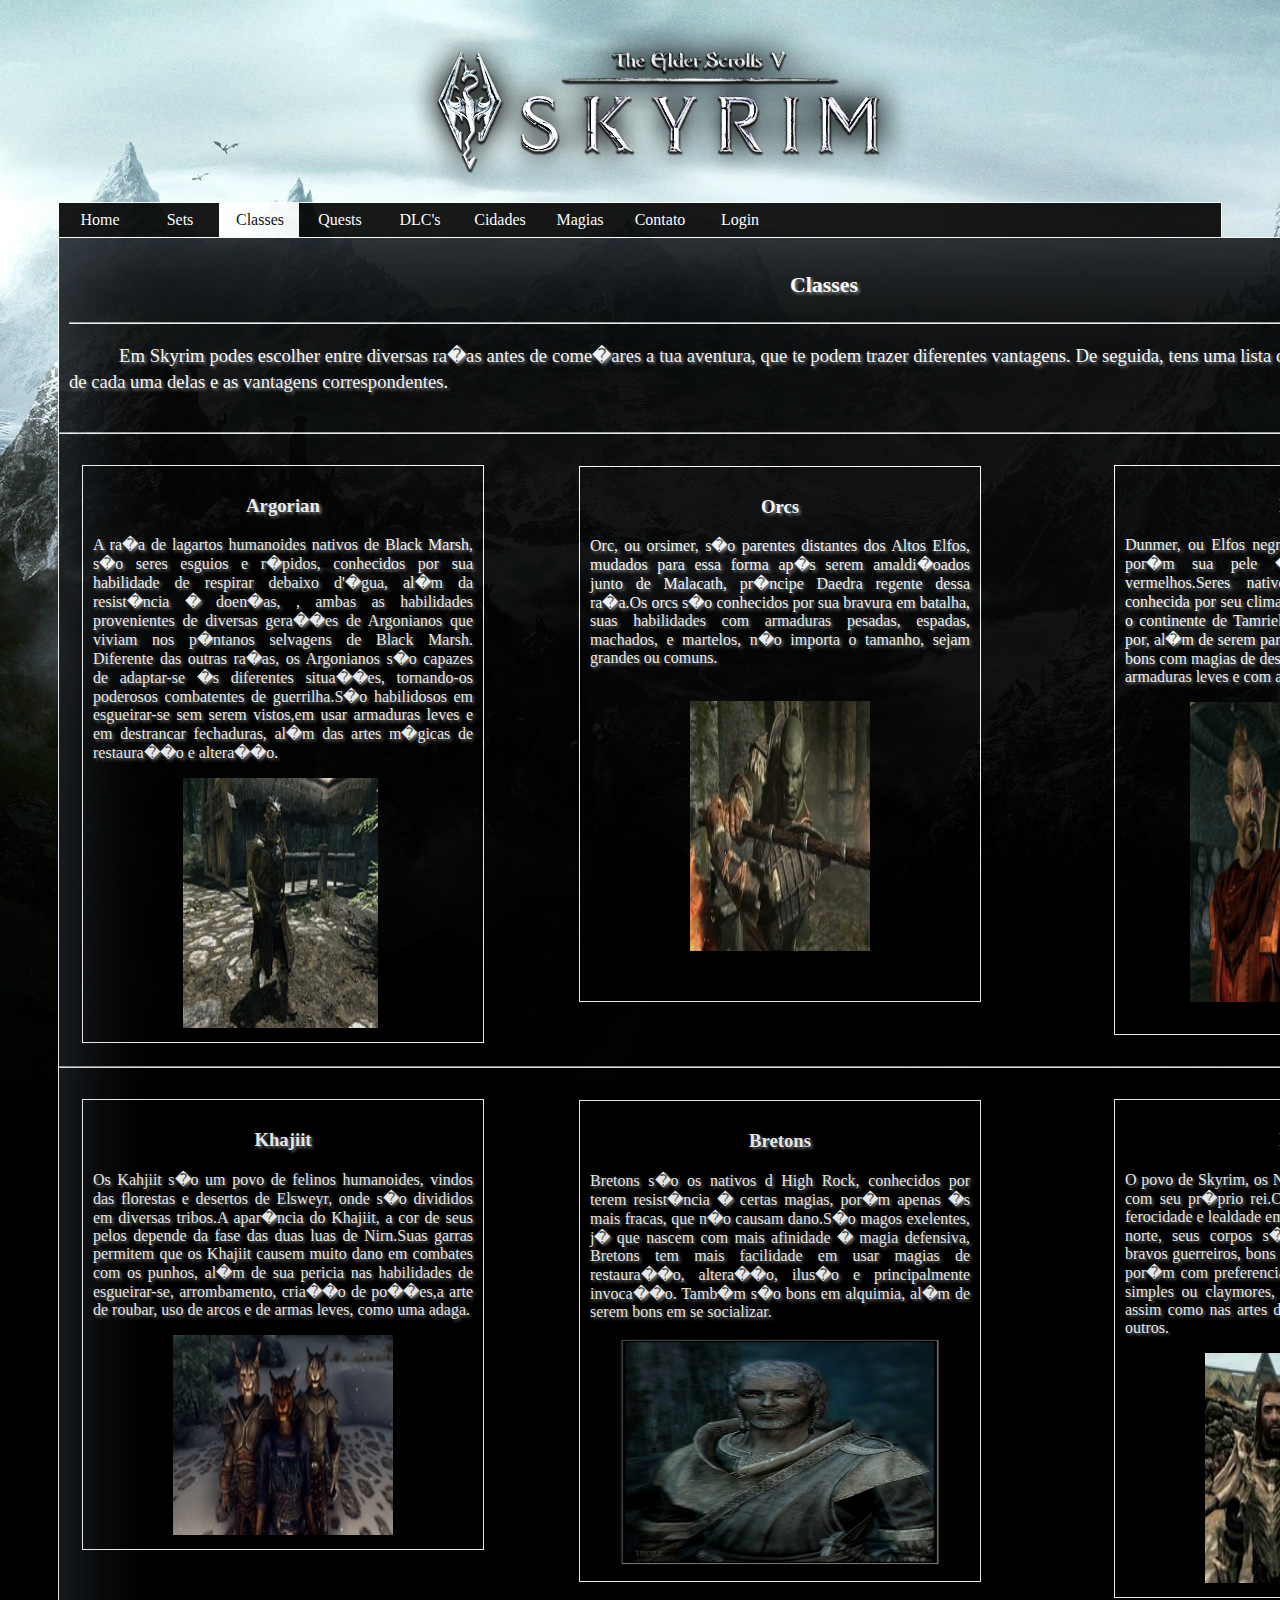
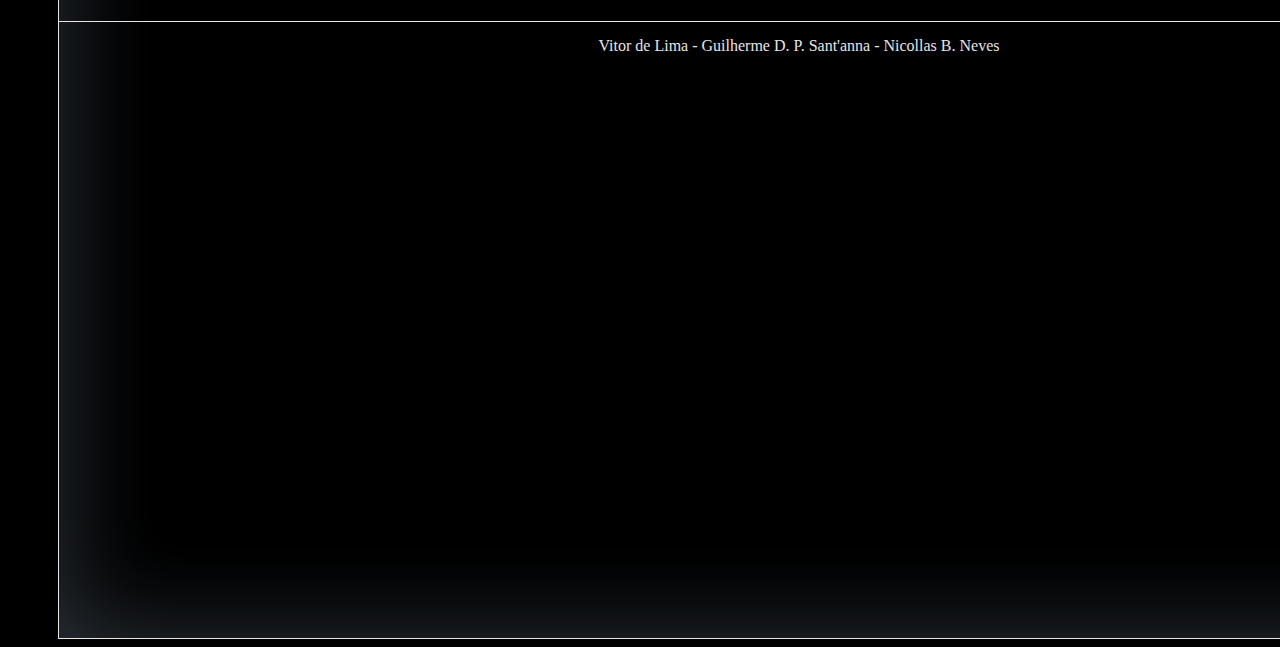
<file: classes.html>
<!DOCTYPE html>
<html>
    <head>
        <link rel="stylesheet" type="text/css" href="cssteste.css">
        <title>Skyrim Fansite</title>
        <meta charset="utf-8">
        <meta name="viewport" content="width=device-width, initial-scale=1.0">
    </head>
    <body>
        <header>
            <a href="index.html"><img src="skyrim_logo.png" alt="Main Logo"></a>
        </header>
        <nav>
            <ul>
                <li><a href="index.html">Home</a></li>
                <li><a href="page2.html">Sets</a></li>
                <li><a id="active" href="classes.html">Classes</a></li>
                <li><a href="quests.html">Quests</a></li>
                <li><a href="dlc.html">DLC's</a></li>
                <li><a href="cidades.html">Cidades</a></li>
                <li><a href="magias.html">Magias</a></li>
                <li><a href="contato.html">Contato</a></li>
                 <li><a href="login.html">Login</a>
                      </ul>
        </nav>
        <div id="page2">
            <article>
                <div id="texto">
                    <h3 align="center">Classes</h3>
                    <hr>
                <p>Em Skyrim podes escolher entre diversas ra�as antes de come�ares a tua aventura, que te podem trazer diferentes vantagens. De seguida, tens uma lista detalhada com as caracter�sticas de cada uma delas e as vantagens correspondentes.</p>
                </div>
            </article>
            <hr>
            <div id="argorian">
                <h3 align="center">Argorian</h3>
                <p>A ra�a de lagartos humanoides nativos de Black Marsh, s�o seres esguios e r�pidos, conhecidos por sua habilidade de respirar debaixo d'�gua, al�m da resist�ncia � doen�as, , ambas as habilidades provenientes de diversas gera��es de Argonianos que viviam nos p�ntanos selvagens de Black Marsh. Diferente das outras ra�as, os Argonianos s�o capazes de adaptar-se �s diferentes situa��es, tornando-os poderosos combatentes de guerrilha.S�o habilidosos em esgueirar-se sem serem vistos,em usar armaduras leves e em destrancar fechaduras, al�m das artes m�gicas de restaura��o e altera��o.</p>
                <img style="padding-left: 90px; "  height="250" width="195" src="argorian.jpg" alt="Argorian">
            </div>
            <div id="dummer">
                <h3 align="center">Dummer</h3>
                <p>Dunmer, ou Elfos negros,s�o parentes dos Altos Elfos, por�m sua pele � acinzentada e seus olhos vermelhos.Seres nativos de Morrowind, prov�ncia conhecida por seu clima quente e o maior vulc�o de todo o continente de Tamriel.Os elfos negros s�o conhecidos por, al�m de serem parcialmente resistentes ao fogo, s�o bons com magias de destrui��o, l�minas de uma m�o, armaduras leves e com a habilidade de esgueirar-se.</p>
                <img style="padding-left: 65px; "  height="300" width="250" src="dummer.jpg" alt="Dummer">
                <br><br>
            </div>
            <div id="orc">
                <h3 align="center">Orcs</h3>
                <p>Orc, ou orsimer, s�o parentes distantes dos Altos Elfos, mudados para essa forma ap�s serem amaldi�oados junto de Malacath, pr�ncipe Daedra regente dessa ra�a.Os orcs s�o conhecidos por sua bravura em batalha, suas habilidades com armaduras pesadas, espadas, machados, e martelos, n�o importa o tamanho, sejam grandes ou comuns.</p><br>
                <img style="padding-left: 100px; "  height="250" width="180" src="orc.jpg" alt="Orc">
                <br><br><br>
            </div>
            <br><hr>
            <div id="khajiit">
                <h3 align="center">Khajiit</h3>
                <p>Os Kahjiit  s�o um povo de felinos humanoides, vindos das florestas e desertos de Elsweyr, onde s�o divididos em diversas tribos.A apar�ncia do Khajiit, a cor  de seus pelos  depende da fase das duas luas de Nirn.Suas garras permitem que os Khajiit causem muito dano em combates com os punhos, al�m de sua pericia nas habilidades de esgueirar-se, arrombamento, cria��o de po��es,a arte de roubar, uso de arcos e de armas leves, como uma adaga.</p>
                <img style="padding-left: 80px; "  height="200" width="220" src="khajiit.jpg" alt="Khajiit">
            </div>
            <div id="nordicos">
                <h3 align="center">Nordicos</h3>
                <p>O povo de Skyrim, os Nords, s�o um povo unido e forte, com seu pr�prio rei.Os nords s�o conhecidos por sua ferocidade e lealdade em batalha, por viverem nas terras ao norte, seus corpos s�o mais resistentes ao frio.S�o bravos guerreiros, bons com qualquer tipo de arma branca, por�m com preferencia � armas de corte, como espada simples ou claymores, s�o bons com armaduras leves, assim como nas artes de forja e em se socializar com os outros.</p>
                <img style="padding-left: 80px; "  height="230" width="260" src="nordicos.jpeg" alt="Nordicos">
                
            </div>
            <div id="bretao">
                <h3 align="center">Bretons</h3>
                <p>Bretons s�o os nativos d High Rock, conhecidos por terem resist�ncia � certas magias, por�m apenas �s mais fracas, que n�o causam dano.S�o magos exelentes, j� que nascem com mais afinidade � magia defensiva, Bretons tem mais facilidade em usar magias de restaura��o, altera��o, ilus�o e principalmente invoca��o. Tamb�m  s�o bons em alquimia, al�m de serem bons em se socializar.</p>
                <img style="padding-left: 25px; "  height="230" width="330" src="bretao.jpg" alt="Bretao">
                <br>
            </div>
            
            
            
            
            
            
            
            
            
             <footer>
                <center>Vitor de Lima - Guilherme D. P. Sant'anna - Nicollas B. Neves</center>
            </footer>
            
            
            
            
            
        </div>
    </body>
</html>
</file>
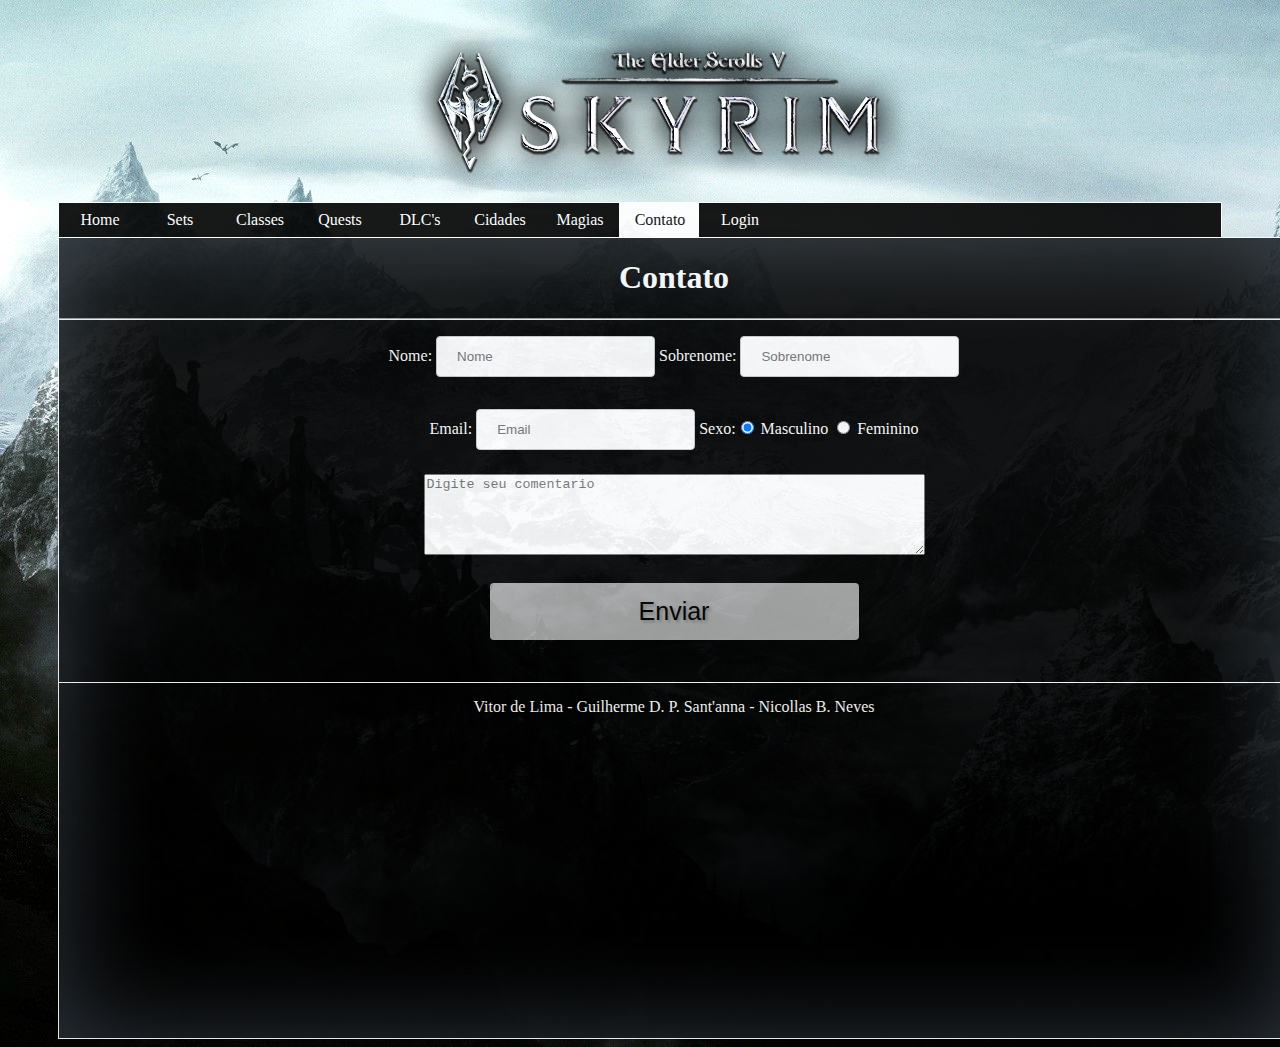
<file: contato.html>
<!DOCTYPE html>
<html>
    <head>
        <link rel="stylesheet" type="text/css" href="cssteste.css">
        <title>Skyrim Fansite</title>
        <meta charset="UTF-8">
        <meta name="viewport" content="width=device-width, initial-scale=1.0">
    </head>
    <body>
        <header>
            <a href="teste.html"><img src="skyrim_logo.png" alt="Main Logo"></a>
        </header>
        <nav>
            <ul>
                <li><a href="index.html">Home</a></li>
                <li><a href="page2.html">Sets</a></li>
                <li><a href="classes.html">Classes</a></li>
                <li><a href="quests.html">Quests</a></li>
                <li><a href="dlc.html">DLC's</a></li>
                <li><a href="cidades.html">Cidades</a></li>
                <li><a href="magias.html">Magias</a></li>
                <li><a id="active" href="contato.html">Contato</a></li>
                 <li><a href="login.html">Login</a>    
                      </ul>
        </nav>
        <div id="maindiv">
            <article>
              <div id="introcontato">
                  <h1>Contato</h1>
                </div>                 
            </article>
            <hr>
            <form class="input" method="POST" action="SalvarComentario.php">
               Nome: <input  style="color: black; border-radius: 4px;" type="text" name="nome" placeholder="Nome" required>
               Sobrenome: <input  style="color: black; border-radius: 4px;" type="text" name="sobrenome" placeholder="Sobrenome" required>
               
               <p>Email: <input  style="color: black; border-radius: 4px;" type="text" name="email" placeholder="Email" required>
               Sexo:<input type="radio" name="gender" value="required" checked> Masculino
                    <input type="radio" name="gender" value="required"> Feminino<br>
               </p>
               
               <textarea rows="5" cols="60" name="comment" form="usrform" placeholder="Digite seu comentario" ></textarea><br>
               <p><input id="enter" type="submit" value="Enviar"</p>
               
               
               
            </form> <br>
            <footer>
                <center>Vitor de Lima - Guilherme D. P. Sant'anna - Nicollas B. Neves</center>
            </footer>
        </div>
</file>
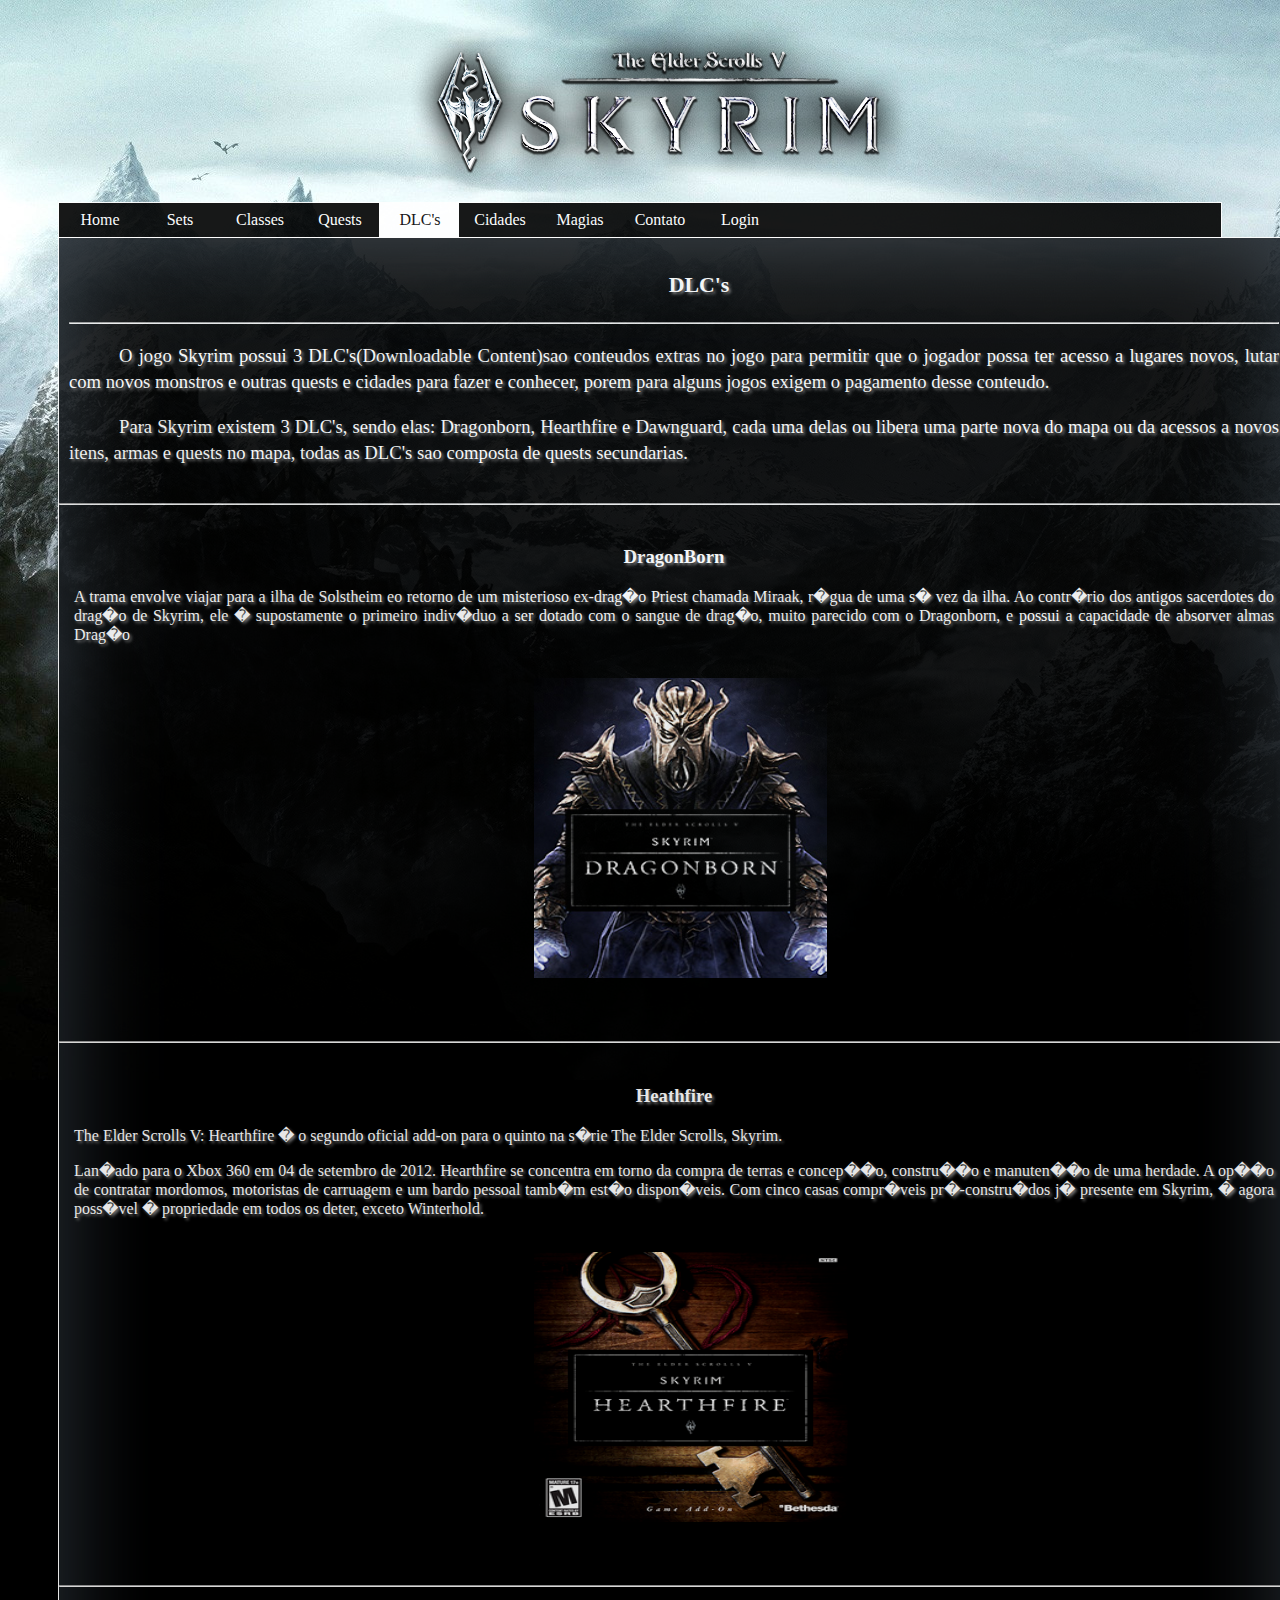
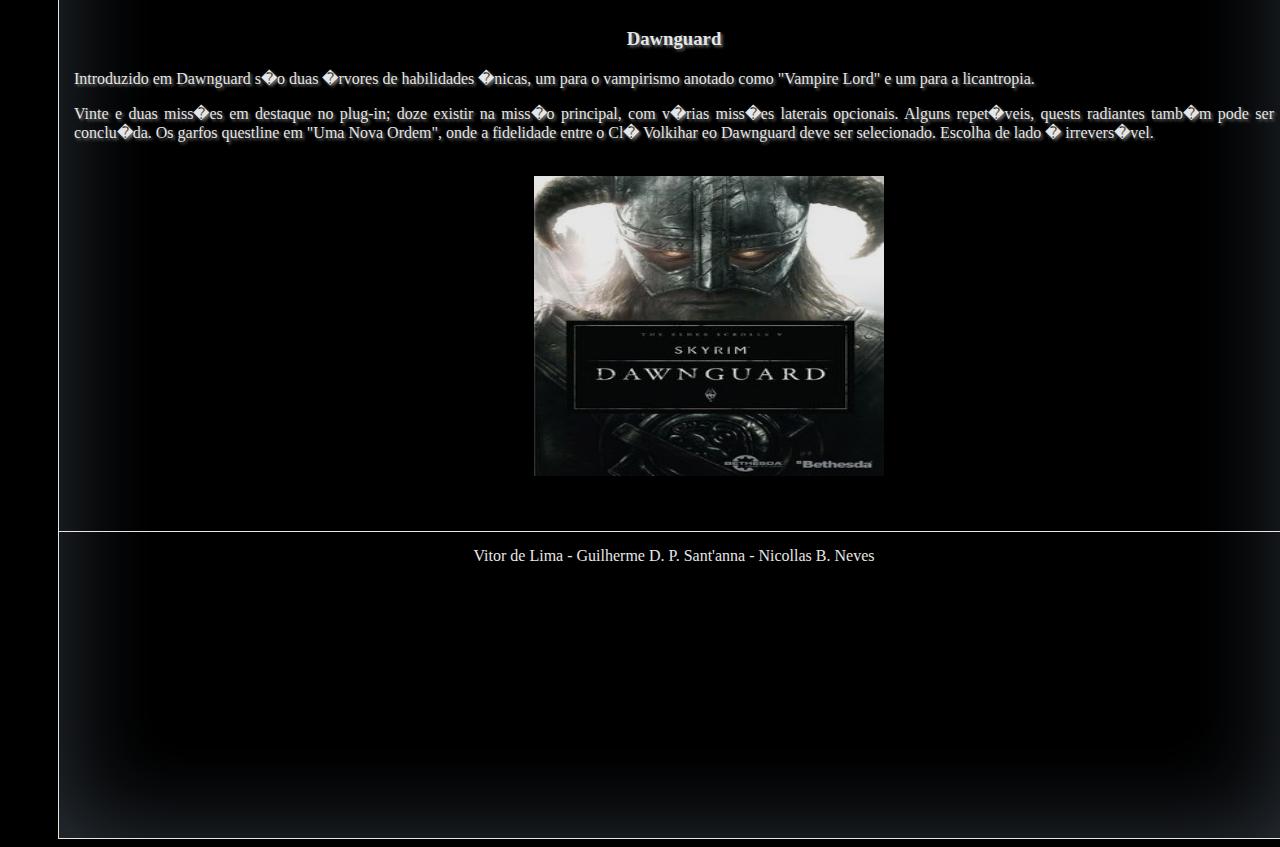
<file: dlc.html>
<!DOCTYPE html>
<html>
    <head>
        <link rel="stylesheet" type="text/css" href="cssteste.css">
        <title>Skyrim Fansite</title>
        <meta charset="utf-8">
        <meta name="viewport" content="width=device-width, initial-scale=1.0">
    </head>
    <body>
        <header>
            <a href="teste.html"><img src="skyrim_logo.png" alt="Main Logo"></a>
        </header>
        <nav>
            <ul>
                <li><a href="index.html">Home</a></li>
                <li><a href="page2.html">Sets</a></li>
                <li><a href="classes.html">Classes</a></li>
                <li><a href="quests.html">Quests</a></li>
                <li><a id="active" href="dlc.html">DLC's</a></li>
                <li><a href="cidades.html">Cidades</a></li>
                <li><a href="magias.html">Magias</a></li>
                <li><a href="contato.html">Contato</a></li>
                 <li><a href="login.html">Login</a>
            </ul>
        </nav>
        <div id="maindivdlc">
            <article>
                <div class="introducaoquests">
                    <h3 align="center">DLC's</h3>
                    <hr>
                <p>O jogo Skyrim possui 3 DLC's(Downloadable Content)sao conteudos extras no jogo para permitir que o jogador possa ter acesso a lugares novos, lutar com novos monstros e outras quests e cidades para fazer e conhecer, porem para alguns jogos exigem o pagamento desse conteudo. </p>
				<p>Para Skyrim existem 3 DLC's, sendo elas: Dragonborn, Hearthfire e Dawnguard, cada uma delas ou libera uma parte nova do mapa ou da acessos a novos itens, armas e quests no mapa, todas as DLC's sao composta de quests secundarias. </p>
                </div>
            </article>
            <hr>
            <div class="main">
                <h3 align="center">DragonBorn</h3>
                <p>A trama envolve viajar para a ilha de Solstheim eo retorno de um misterioso ex-drag�o Priest chamada Miraak, r�gua de uma s� vez da ilha. Ao contr�rio dos antigos sacerdotes do drag�o de Skyrim, ele � supostamente o primeiro indiv�duo a ser dotado com o sangue de drag�o, muito parecido com o Dragonborn, e possui a capacidade de absorver almas Drag�o</p>
				<br>
                <img style="padding-left: 460px; "  height="300" width="293" src="dragonborn.jpg" alt="dragon">
				<br><br><br>
            </div>
			<hr>
                        
                   <div class="main">
                <h3 align="center">Heathfire</h3>
                <p>The Elder Scrolls V: Hearthfire � o segundo oficial add-on para o quinto na s�rie The Elder Scrolls, Skyrim.</p>
                <p>Lan�ado para o Xbox 360 em 04 de setembro de 2012. Hearthfire se concentra em torno da compra de terras e concep��o, constru��o e manuten��o de uma herdade. A op��o de contratar mordomos, motoristas de carruagem e um bardo pessoal tamb�m est�o dispon�veis. Com cinco casas compr�veis pr�-constru�dos j� presente em Skyrim, � agora poss�vel � propriedade em todos os deter, exceto Winterhold.</p>
				<br>
                <img style="padding-left: 460px; "  height="270" width="314" src="hearthfire.png" alt="hearth">
				<br><br><br>
            </div>
			<hr>  
                <div class="main">
                <h3 align="center">Dawnguard</h3>
                <p>Introduzido em Dawnguard s�o duas �rvores de habilidades �nicas, um para o vampirismo anotado como "Vampire Lord" e um para a licantropia.</p>
                <p>Vinte e duas miss�es em destaque no plug-in; doze existir na miss�o principal, com v�rias miss�es laterais opcionais. Alguns repet�veis, quests radiantes tamb�m pode ser conclu�da. Os garfos questline em "Uma Nova Ordem", onde a fidelidade entre o Cl� Volkihar eo Dawnguard deve ser selecionado. Escolha de lado � irrevers�vel.</p>
				<br>
                <img style="padding-left: 460px; "  height="300" width="350" src="dawnguar.jpg" alt="dawn">
				<br><br><br>
            </div>
			
                        <footer>
                <center>Vitor de Lima - Guilherme D. P. Sant'anna - Nicollas B. Neves</center>
            </footer>
         </div>      
         </body>
</html>
</file>
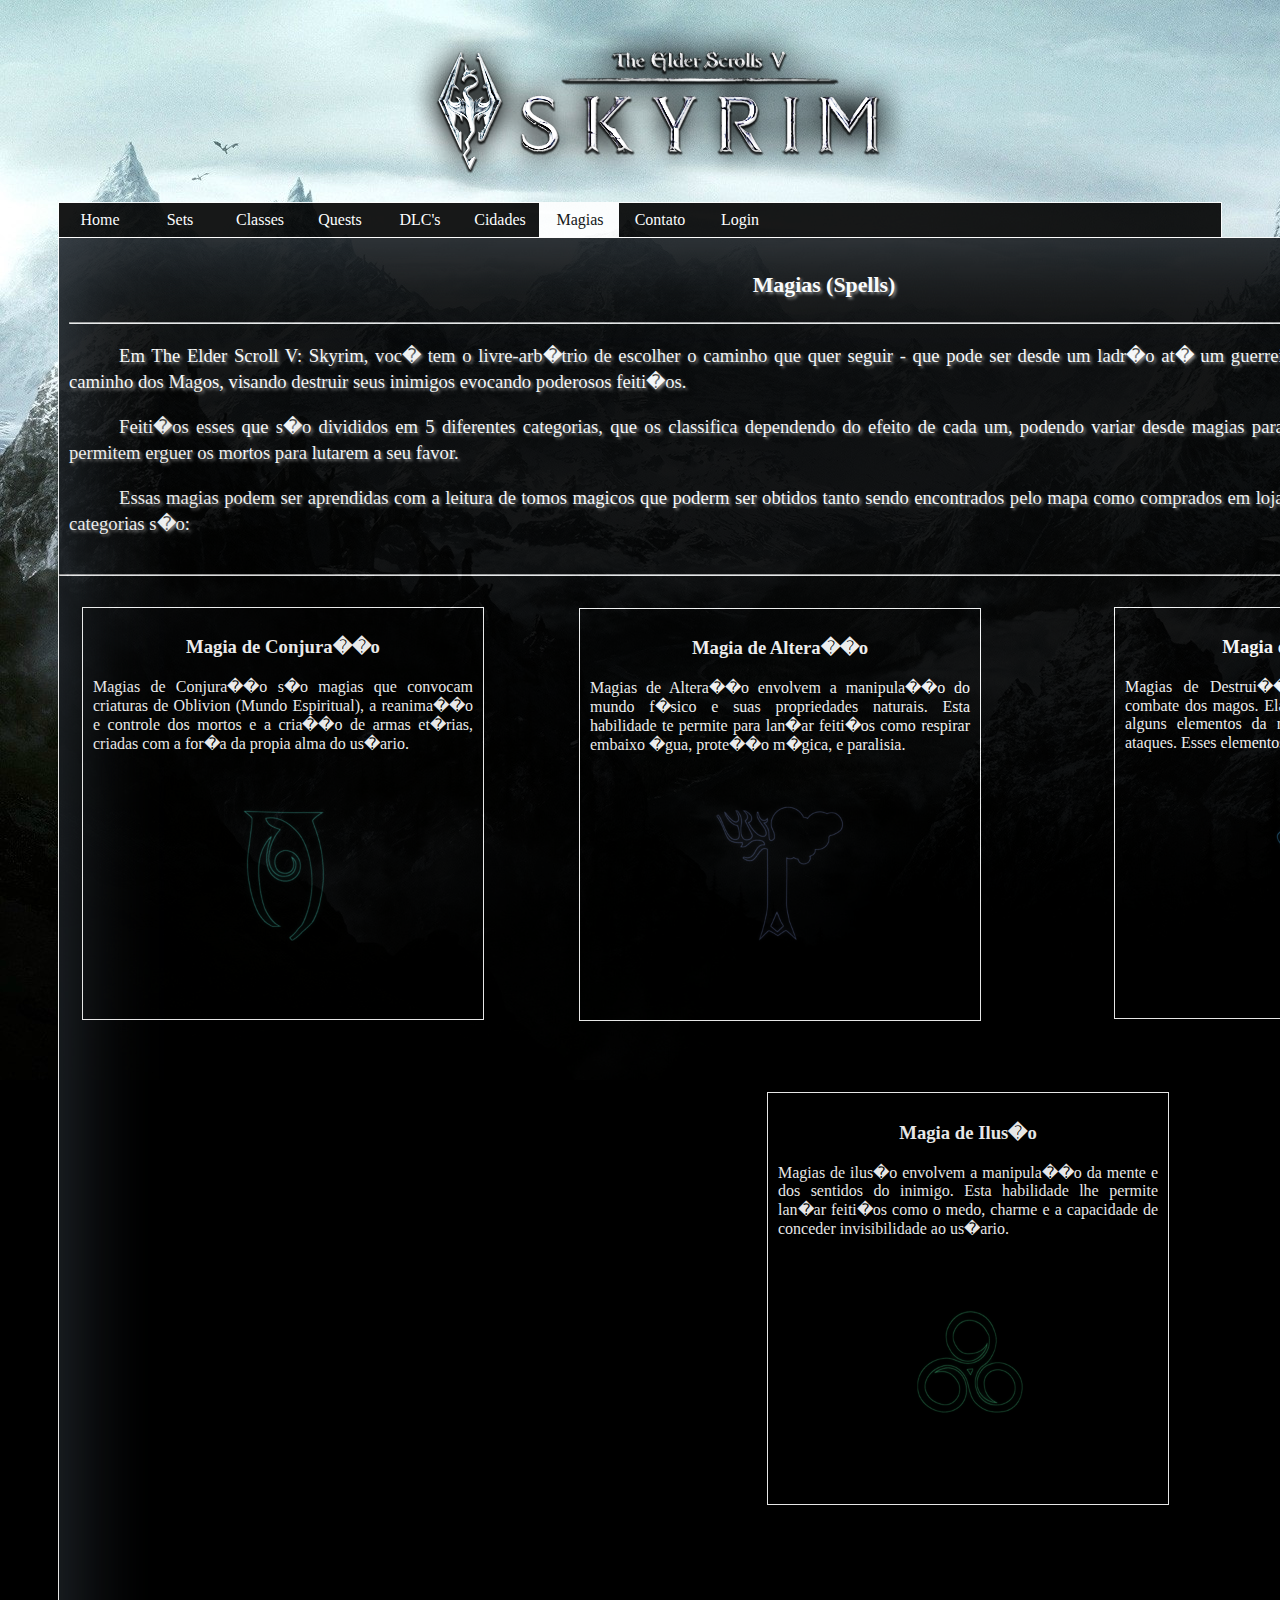
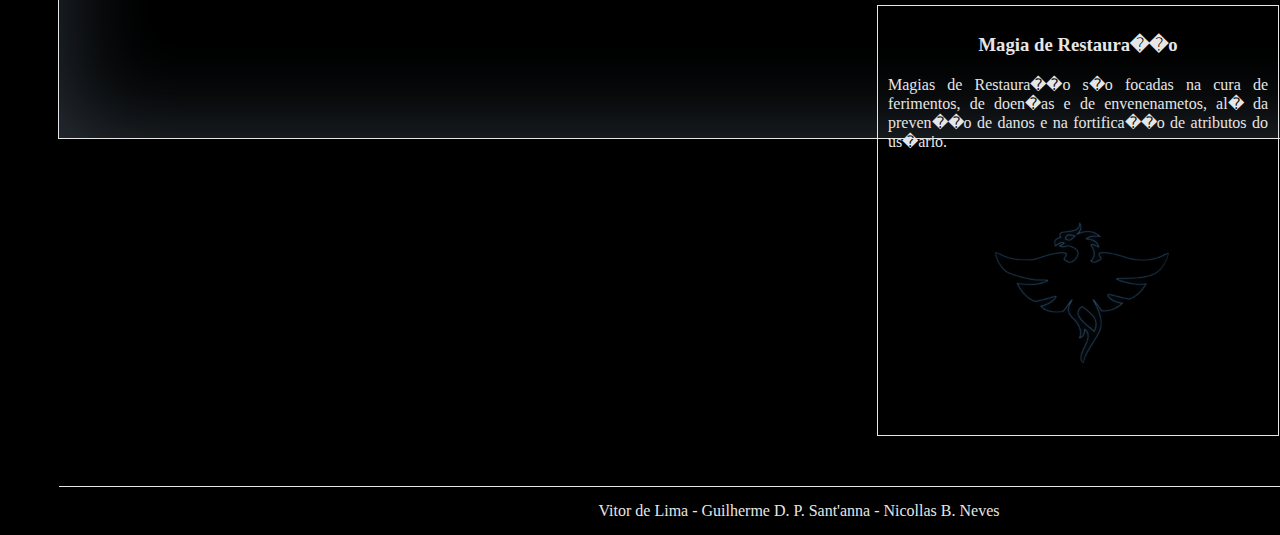
<file: magias.html>
<!DOCTYPE html>
<html>
    <head>
        <link rel="stylesheet" type="text/css" href="cssteste.css">
        <title>Skyrim Fansite</title>
        <meta charset="utf-8">
        <meta name="viewport" content="width=device-width, initial-scale=1.0">
    </head>
    <body>
        <header>
            <a href="teste.html"><img src="skyrim_logo.png" alt="Main Logo"></a>
        </header>
        <nav>
            <ul>
                <li><a href="index.html">Home</a></li>
                <li><a href="page2.html">Sets</a></li>
                <li><a href="classes.html">Classes</a></li>
                <li><a href="quests.html">Quests</a></li>
                <li><a href="dlc.html">DLC's</a></li>
                <li><a href="cidades.html">Cidades</a></li>
                <li><a id="active" href="magias.html">Magias</a></li>
                <li><a href="contato.html">Contato</a></li>
                 <li><a href="login.html">Login</a>
                
                      </ul>
        </nav>
        <div id="maindivmagias">
            <article>
                <div id="introducaomagias">
                    <h3 align="center">Magias (Spells)</h3>
                    <hr>
                <p>Em The Elder Scroll V: Skyrim, voc� tem o livre-arb�trio de escolher o caminho que quer seguir - que pode ser desde um ladr�o at� um guerreiro. Contudo, muitos optam pelo caminho dos Magos, visando destruir seus inimigos evocando poderosos feiti�os. </p>
				<p>Feiti�os esses que s�o divididos em 5 diferentes categorias, que os classifica dependendo do efeito de cada um, podendo variar desde magias para se curar at� feiti�os que lhe permitem erguer os mortos para lutarem a seu favor. </p�>
				<p>Essas magias podem ser aprendidas com a leitura de tomos magicos que poderm ser obtidos tanto sendo encontrados pelo mapa como comprados em lojas expecializadas em magia. As 5 categorias s�o:  </p>
                </div>
            </article>
            <hr>
            <div id="conjuracao">
                <h3 align="center">Magia de Conjura��o</h3>
                <p>Magias de Conjura��o s�o magias que convocam criaturas de Oblivion (Mundo Espiritual), a reanima��o e controle dos mortos e a cria��o de armas et�rias, criadas com a for�a da propia alma do us�ario.</p>
                <img style="padding-left: 90px; "  height="200" width="200" src="SkillConjuration.png" alt="Destruicao">
				<br><br><br>
            </div>
            <div id="destruicao">
                <h3 align="center">Magia de Destrui��o</h3>
                <p>Magias de Destrui��o s�o a principal for�a de combate dos magos. Elas s�o basicamente o controle de alguns elementos da natureza para o desferimento de ataques. Esses elementos s�o: Fogo, Rel�mpago e Gelo.</p>
                <img style="padding-left: 90px; "  height="200" width="200" src="SkillDestruction.png" alt="Destruicao">
                <br><br><br>
            </div>
            <div id="alteracao">
                <h3 align="center">Magia de Altera��o</h3>
                <p>Magias de Altera��o envolvem a manipula��o do mundo f�sico e suas propriedades naturais. Esta habilidade te permite para lan�ar feiti�os como respirar embaixo �gua, prote��o m�gica, e paralisia.</p>
                <img style="padding-left: 90px; "  height="200" width="200" src="SkillAlteration.png" alt="Alteracao">
                <br><br><br>
            </div>
            <div id="ilusao">
                <h3 align="center">Magia de Ilus�o</h3>
                <p>Magias de ilus�o envolvem a manipula��o da mente e dos sentidos do inimigo. Esta habilidade lhe permite lan�ar feiti�os como o medo, charme e a capacidade de conceder invisibilidade ao us�ario.</p>
                <img style="padding-left: 90px; "  height="200" width="200" src="SkillIllusion.png" alt="Ilusao">
				<br><br><br>
            </div>
           <div id="restauracao">
                <h3 align="center">Magia de Restaura��o</h3>
                <p>Magias de Restaura��o s�o focadas na cura de ferimentos, de doen�as e de envenenametos, al� da preven��o de danos e na fortifica��o de atributos do us�ario. </p><br>
                <img style="padding-left: 90px; "  height="200" width="200" src="SkillRestoration.png" alt="Restauracao">
               <br><br><br>
            </div>
            
         <footer>
                <center>Vitor de Lima - Guilherme D. P. Sant'anna - Nicollas B. Neves</center>
            </footer>
        </div>      
         </body>
</html>
</file>
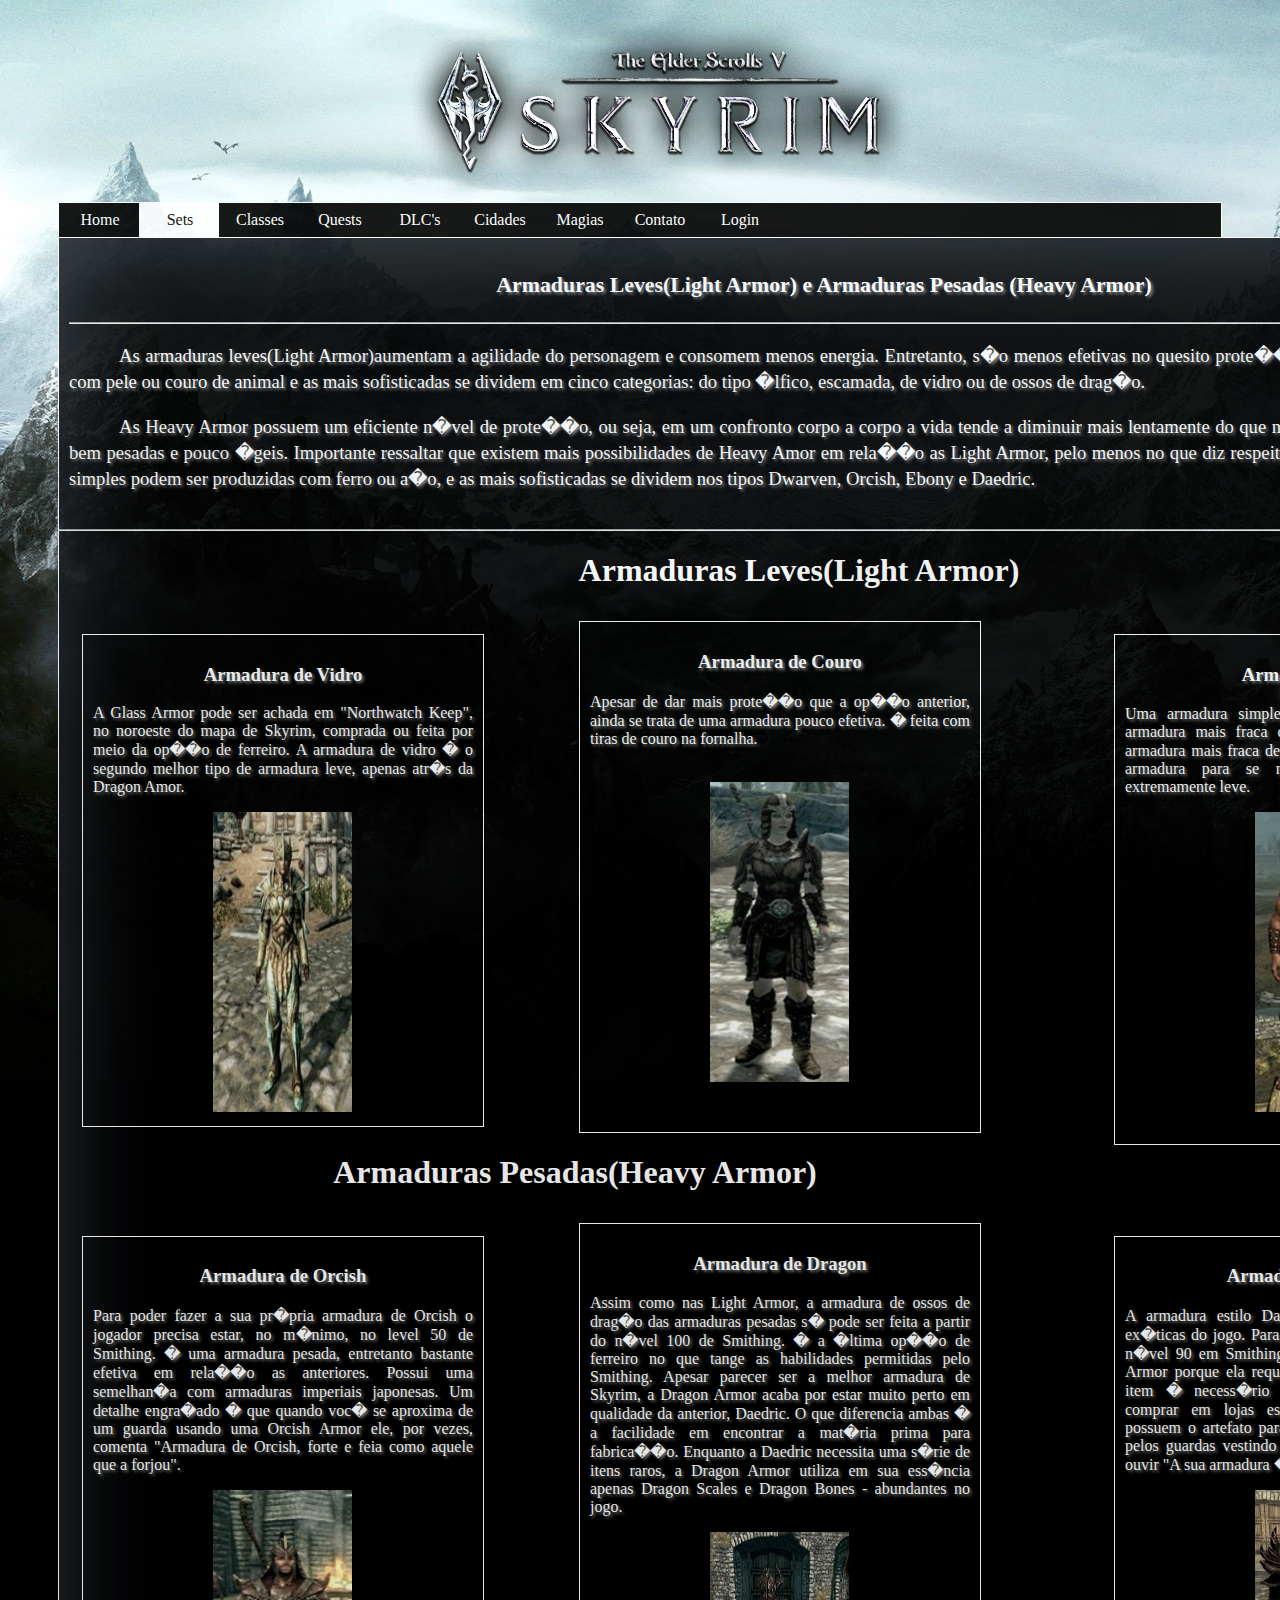
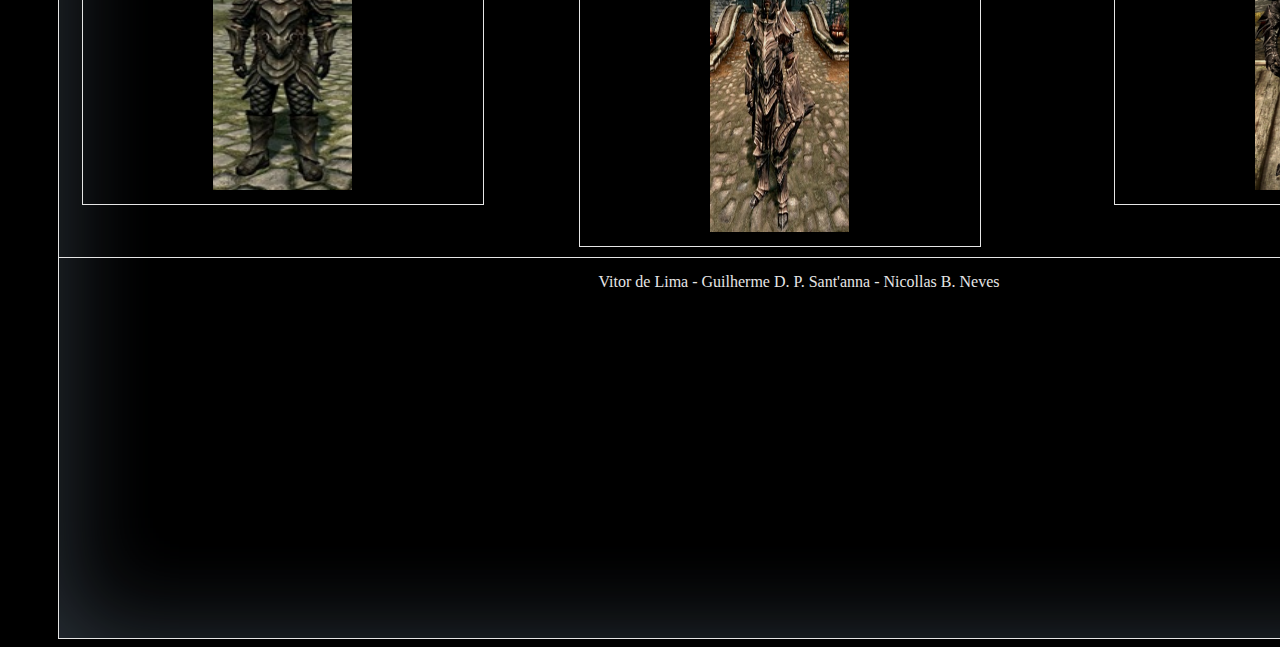
<file: page2.html>
<!DOCTYPE html>
<html>
    <head>
        <link rel="stylesheet" type="text/css" href="cssteste.css">
        <title>Skyrim Fansite</title>
        <meta charset="utf-8">
        <meta name="viewport" content="width=device-width, initial-scale=1.0">
    </head>
    <body>
        <header>
            <a href="index.html"><img src="skyrim_logo.png" alt="Main Logo"></a>
        </header>
        <nav>
            <ul>
                <li><a href="index.html">Home</a></li>
                <li><a id="active" href="page2.html">Sets</a></li>
                <li><a href="classes.html">Classes</a></li>
                <li><a href="quests.html">Quests</a></li>
                <li><a href="dlc.html">DLC's</a></li>
                <li><a href="cidades.html">Cidades</a></li>
                <li><a href="magias.html">Magias</a></li>
                <li><a href="contato.html">Contato</a></li>
                 <li><a href="login.html">Login</a>
                      </ul>
        </nav>
        <div id="page2">
            <article>
                <div id="texto">
                    <h3 align="center">Armaduras Leves(Light Armor) e Armaduras Pesadas (Heavy Armor)</h3>
                    <hr>
                <p>As armaduras leves(Light Armor)aumentam a agilidade do personagem e consomem menos energia. Entretanto, s�o menos efetivas no quesito prote��o. As mais b�sicas s�o feitas com pele ou couro de animal e as mais sofisticadas se dividem em cinco categorias: do tipo �lfico, escamada, de vidro ou de ossos de drag�o. </p>
                <p>As Heavy Armor possuem um eficiente n�vel de prote��o, ou seja, em um confronto corpo a corpo a vida tende a diminuir mais lentamente do que nas Light Armor. Entretanto, s�o bem pesadas e pouco �geis. Importante ressaltar que existem mais possibilidades de Heavy Amor em rela��o as Light Armor, pelo menos no que diz respeito a op��o de ferreiro. As mais simples podem ser produzidas com ferro ou a�o, e as mais sofisticadas se dividem nos tipos Dwarven, Orcish, Ebony e Daedric. </p> 
                </div>
            </article>
            <hr>
            <h1 align="center">Armaduras Leves(Light Armor)</h1>
            <div id="vidro">
                <h3 align="center">Armadura de Vidro</h3>
                <p>A Glass Armor pode ser achada em "Northwatch Keep", no noroeste do mapa de Skyrim, comprada ou feita por meio da op��o de ferreiro. A armadura de vidro � o segundo melhor tipo de armadura leve, apenas atr�s da Dragon Amor.</p>
                <img style="padding-left: 120px; "  height="300" width="139" src="vidro.jpg" alt="Vidro">
            </div>
            <div id="pele">
                <h3 align="center">Armadura de Pele</h3>
                <p>Uma armadura simples, feita de pele de animal. � armadura mais fraca de todo Skyrim, mas por ser a armadura mais fraca de Skyrim, � considerada a melhor armadura para se movimentar pelo fato de ser extremamente leve.</p>
                <img style="padding-left: 130px; "  height="300" width="139" src="pele.jpg" alt="Pele">
                <br><br>
            </div>
            <div id="couro">
                <h3 align="center">Armadura de Couro</h3>
                <p>Apesar de dar mais prote��o que a op��o anterior, ainda se trata de uma armadura pouco efetiva. � feita com tiras de couro na fornalha.</p><br>
                <img style="padding-left: 120px; "  height="300" width="139" src="couro.jpg" alt="Vidro">
                <br><br><br>
            </div>
            
            
            <h1 align="center">Armaduras Pesadas(Heavy Armor)</h1>
            <div id="orcish">
                <h3 align="center">Armadura de Orcish</h3>
                <p>Para poder fazer a sua pr�pria armadura de Orcish o jogador precisa estar, no m�nimo, no level 50 de Smithing. � uma armadura pesada, entretanto bastante efetiva em rela��o as anteriores.  Possui uma semelhan�a com armaduras imperiais japonesas. Um detalhe engra�ado � que quando voc� se aproxima de um guarda usando uma Orcish Armor ele, por vezes, comenta "Armadura de Orcish, forte e feia como aquele que a forjou". </p>
                <img style="padding-left: 120px; "  height="300" width="139" src="orish.jpg" alt="Orcish">
            </div>
            <div id="daedric">
                <h3 align="center">Armadura de Daedric</h3>
                <p>A armadura estilo Daedric �, talvez, uma das mais ex�ticas do jogo. Para conseguir faz�-la � preciso um n�vel 90 em Smithing. � dif�cil de forjar a Daedric Armor porque ela requer Daedra Hearts. Para obter este item � necess�rio executar algumas miss�es, ou comprar em lojas espec�ficas que, ocasionalmente, possuem o artefato para venda. Quando o jogador passa pelos guardas vestindo a Daedric Armor, as vezes, pode ouvir "A sua armadura � incandescente!".</p>
                <img style="padding-left: 130px; "  height="300" width="139" src="daedric.jpg" alt="Daedric">
                
            </div>
            <div id="dragon">
                <h3 align="center">Armadura de Dragon</h3>
                <p>Assim como nas Light Armor, a armadura de ossos de drag�o das armaduras pesadas s� pode ser feita a partir do n�vel 100 de Smithing. � a �ltima op��o de ferreiro no que tange as habilidades permitidas pelo Smithing. Apesar parecer ser a melhor armadura de Skyrim, a Dragon Armor acaba por estar muito perto em qualidade da anterior, Daedric. O que diferencia ambas � a facilidade em encontrar a mat�ria prima para fabrica��o. Enquanto a Daedric necessita uma s�rie de itens raros, a Dragon Armor utiliza em sua ess�ncia apenas Dragon Scales e Dragon Bones - abundantes no jogo.</p>
                <img style="padding-left: 120px; "  height="300" width="139" src="dragon.jpg" alt="Dragon">
                
            </div>
         <footer>
                <center>Vitor de Lima - Guilherme D. P. Sant'anna - Nicollas B. Neves</center>
            </footer>
        </div>      
         </body>
</html>
</file>
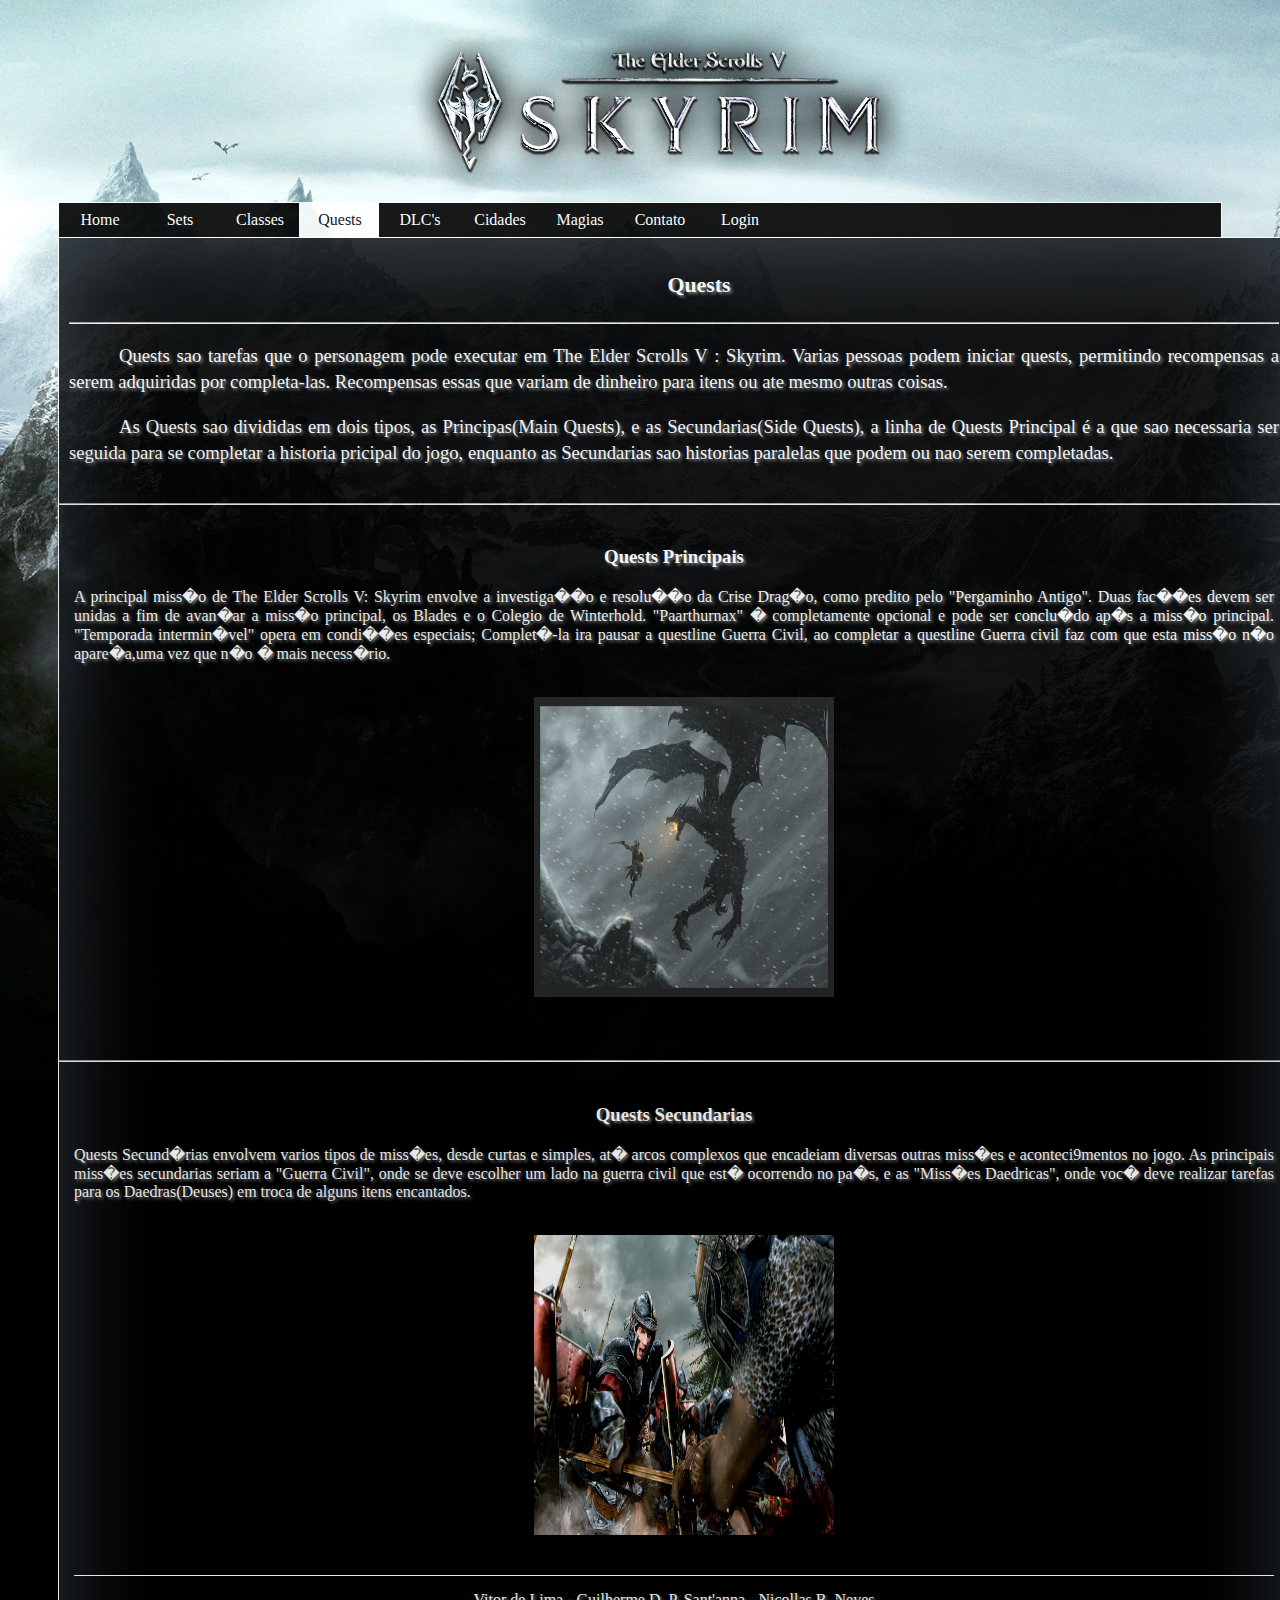
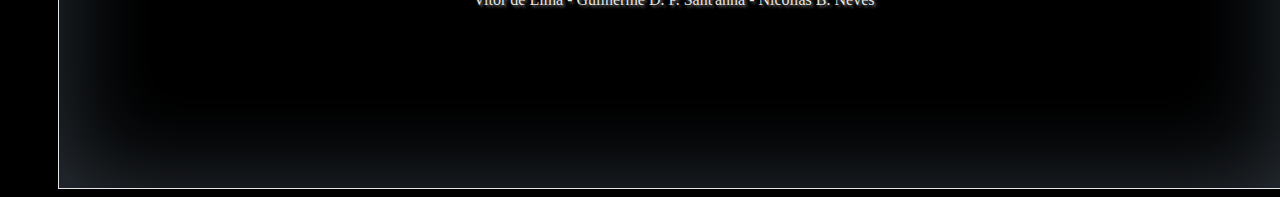
<file: quests.html>
<!DOCTYPE html>
<html>
    <head>
        <link rel="stylesheet" type="text/css" href="cssteste.css">
        <title>Skyrim Fansite</title>
        <meta charset="utf-8">
        <meta name="viewport" content="width=device-width, initial-scale=1.0">
    </head>
    <body>
        <header>
            <a href="teste.html"><img src="skyrim_logo.png" alt="Main Logo"></a>
        </header>
        <nav>
            <ul>
                <li><a href="index.html">Home</a></li>
                <li><a href="page2.html">Sets</a></li>
                <li><a href="classes.html">Classes</a></li>
                <li><a id="active" href="quests.html">Quests</a></li>
                <li><a href="dlc.html">DLC's</a></li>
                <li><a href="cidades.html">Cidades</a></li>
                <li><a href="magias.html">Magias</a></li>
                <li><a href="contato.html">Contato</a></li>
                 <li><a href="login.html">Login</a>
                </ul>
        </nav>
        <div class="maindivquests">
            <article>
                <div class="introducaoquests">
                    <h3 align="center">Quests</h3>
                    <hr>
                <p>Quests sao tarefas que o personagem pode executar em The Elder Scrolls V : Skyrim. Varias pessoas podem iniciar quests, permitindo recompensas a serem adquiridas por completa-las. Recompensas essas que variam de dinheiro para itens ou ate mesmo outras coisas.</p>
				<p>As Quests sao divididas em dois tipos, as Principas(Main Quests), e as Secundarias(Side Quests), a linha de Quests Principal é a que sao necessaria ser seguida para se completar a historia pricipal do jogo, enquanto as Secundarias sao historias paralelas que podem ou nao serem completadas. </p>
                </div>
            </article>
            <hr>
            <div class="main">
                <h3 align="center">Quests Principais</h3>
                <p>A principal miss�o de The Elder Scrolls V: Skyrim  envolve a investiga��o e resolu��o da Crise Drag�o, como predito pelo "Pergaminho Antigo". Duas fac��es devem ser unidas a fim de avan�ar a miss�o principal, os Blades e o Colegio de Winterhold. "Paarthurnax" � completamente opcional e pode ser conclu�do ap�s a miss�o principal. "Temporada intermin�vel" opera em condi��es especiais; Complet�-la ira pausar a questline Guerra Civil, ao completar a questline Guerra civil faz com que esta miss�o n�o apare�a,uma vez que n�o � mais necess�rio.</p>
				<br>
                <img style="padding-left: 460px; "  height="300" width="300" src="main.png" alt="main">
				<br><br><br>
            </div>
			<hr>
            <div class="main">
                <h3 align="center">Quests Secundarias</h3>
                <p>Quests Secund�rias envolvem varios tipos de miss�es, desde curtas e simples, at� arcos complexos que encadeiam diversas outras miss�es e aconteci9mentos no jogo. As principais miss�es secundarias seriam a "Guerra Civil", onde se deve escolher um lado na guerra civil que est� ocorrendo no pa�s, e as "Miss�es Daedricas", onde voc� deve realizar tarefas para os Daedras(Deuses) em troca de alguns itens encantados.</p>
				<br>
                <img style="padding-left: 460px; "  height="300" width="300" src="side.png" alt="side">
                <br><br><br>
         <footer>
                <center>Vitor de Lima - Guilherme D. P. Sant'anna - Nicollas B. Neves</center>
            </footer>
         </div>      
         </body>
</html>
</file>
<file: cssteste.css>
footer {
    clear: both;
    border-top: 1px solid white;
    padding: 15px;
}
nav {
    opacity: 0.9;
}
#maindiv {
    opacity: 0.9;
    color:white;
    font-family: "Lucida Sans Unicode", "Lucida Grande", "sans-serif";
    height: 800px;
    width: 1230px;
    background-color: black;
    box-shadow: 0px 0px 100px #343d46 inset;
    margin-left: 50px;
    margin-right: 50px;
    border: 1px solid white;
    text-align: justify;
}
#introducao {
    padding: 10px 380px 10px 10px;
    text-indent: 50px;
    line-height: 1.4;
    text-shadow: 2px 2px 3px grey;
    font-size: 14pt;
    
}
#mapimg {
    margin: -305px 20px 10px 10px;
    border: 1px solid #555555;
    float:right;
    
}
#contactdiv {
    padding: 5px;
    font-size: 25px;
    text-shadow: 2px 2px 3px grey;
    text-align: center;
    border: 1px solid white;
    height: 400px;
    width: 360px;
    margin: 10px;
    float: left;
}
#tabela{
    height: 400px;
    width: 810px;
    margin: 10px;
    float: left;
    color: white;
    font-family: "Lucida Sans Unicode", "Lucida Grande", "sans-serif";
    letter-spacing: 8px;
    margin-left: 60px;
    text-shadow: 2px 2px 3px grey;
    
    
    
}
#linksdiv {
    border: 1px solid white;
    height: 400px;
    width: 810px;
    margin: 10px;
    float: left;
    color: white;
    text-shadow: 2px 2px 3px grey;
}
body {
    background-image: url("skyrim_bg.jpg");
    background-repeat: no-repeat;
    background-color: black;
}
header {
    margin-left: 400px;
    margin-top: 20px;
}
ul {
    font-family:Palatino Linotype;
    list-style-type: none;
    padding: 0;
    overflow: hidden;
    background-color: black;
    border: 1px solid white;
    margin: 0px 50px -1px 50px;
}
li {
    float: left;
    width: 80px;
}
li a {
    display:block;
    color: white;
    padding: 8px 0 8px 2px;
    text-decoration: none;
    text-align: center;
}
li a:hover {
    background-color: white;
    color:black;
}
#active {
    background-color: white;
    color:black;
    
}



a:link {
    text-decoration: none;
    color: white;
    
}

a:visited {
    text-decoration: none;
    color: white;
}

a:hover {
    text-decoration: none;
    color: white;
}

a:active {
    text-decoration: none;
    color: white;
}
#sets{
    padding: 20px 30px;
    
}
#npcs{
     padding: 20px 30px;
}
#caixaS{
    background-color: black;
    
    
}
tr td{
    width: 160px;
    height: 160px; 
    
    }
#vidro, #argorian{
    width: 380px;
    margin: 23px;
    float: left;
    border: 1px solid white;
    padding: 10px;
    text-shadow: 2px 2px 3px grey;
}
#pele, #dummer{
    width: 380px;
    margin: 23px;
    float: right;
    border: 1px solid white;
    padding: 10px;
    text-shadow: 2px 2px 3px grey;
}
#couro, #orc{
    width: 380px;
    margin-top: 32px;
    margin-left:520px;
    border: 1px solid white;
    padding: 10px;
    text-shadow: 2px 2px 3px grey;
}
#orcish, #khajiit{
    width: 380px;
    margin: 23px;
    float: left;
    border: 1px solid white;
    padding: 10px;
    text-shadow: 2px 2px 3px grey;
}
#daedric, #nordicos{
    width: 380px;
    margin: 23px;
    float: right;
    border: 1px solid white;
    padding: 10px;
    text-shadow: 2px 2px 3px grey;
}
#dragon, #bretao{
    width: 380px;
    margin-top: 32px;
    margin-left:520px;
    border: 1px solid white;
    padding: 10px;
    text-shadow: 2px 2px 3px grey;
    margin-bottom: 10px;
}
#itens{
    float: left;
    margin-left:8px;
    text-shadow: 2px 2px 3px grey;
   
}
#armor{
    height: 400px;
    width: 810px;
    margin: 10px;
    float: left;
    color: white;
    font-family: "Lucida Sans Unicode", "Lucida Grande", "sans-serif";
    letter-spacing: 8px;
    margin-left: 60px;
    text-shadow: 2px 2px 3px grey;
}
#texto {
    padding: 10px 10px 10px 10px;
    text-indent: 50px;
    line-height: 1.4;
    text-shadow: 2px 2px 3px grey;
    font-size: 14pt;
    text-shadow: 2px 2px 3px grey;
}
#page2 {
    opacity: 0.9;
    color:white;
    font-family: "Lucida Sans Unicode", "Lucida Grande", "sans-serif";
    height: 2000px;
    width: 1480px;
    background-color: black;
    box-shadow: 0px 0px 100px #343d46 inset;
    margin-left: 50px;
    margin-right: 50px;
    border: 1px solid white;
    text-align: justify;
}
#conjuracao{
    width: 380px;
    margin: 23px;
    float: left;
    border: 1px solid white;
    padding: 10px;
    
}
#destruicao{
    width: 380px;
    margin: 23px;
    float: right;
    border: 1px solid white;
    padding: 10px;
    
}
#alteracao{
    width: 380px;
    margin-top: 32px;
    margin-left:520px;
    border: 1px solid white;
    padding: 10px;
    
}
#ilusao{
    width: 380px;
    margin: 50px;
    float: left;
	margin-left:260px;
    border: 1px solid white;
    padding: 10px;   
}
#restauracao{
    width: 380px;
    margin: 50px;
    float: right;
	margin-right:260px;
    border: 1px solid white;
    padding: 10px;
    
}
#maindivmagias {
    opacity: 0.9;
    color:white;
    font-family: "Lucida Sans Unicode", "Lucida Grande", "sans-serif";
    height: 1500px;
    width: 1480px;
    background-color: black;
    box-shadow: 0px 0px 100px #343d46 inset;
    margin-left: 50px;
    margin-right: 50px;
    border: 1px solid white;
    text-align: justify;
}
#introducaomagias {
    padding: 10px 10px 10px 10px;
    text-indent: 50px;
    line-height: 1.4;
    text-shadow: 2px 2px 3px grey;
    font-size: 14pt;
    
}
.cidades {
    font-family: "Lucida Sans Unicode", "Lucida Grande", "sans-serif";
    text-align: justify;
    text-shadow: 2px 2px 3px grey;
    padding: 10px;
}
.historia {
    width: 800px;
    float: left;
}
.fotos {
    float: right;
    border: 2px white solid;
    margin-right: 80px;
    margin-top: 40px;
    margin-bottom: 30px;
}
#Whiterun, #Solitude, #Winterhold, #Windhelm, #Riften, #Dawnstar {
    clear: both;
}
hr {
    clear: both;
}
#maindivcity {
    opacity: 0.9;
    color:white;
    font-family: "Lucida Sans Unicode", "Lucida Grande", "sans-serif";
    height: 3950px;
    width: 1230px;
    background-color: black;
    box-shadow: 0px 0px 100px #343d46 inset;
    margin-left: 50px;
    margin-right: 50px;
    border: 1px solid white;
    text-align: justify;
}
#introducaocity {
    padding: 10px 380px 10px 10px;
    text-indent: 50px;
    line-height: 1.4;
    text-shadow: 2px 2px 3px grey;
    font-size: 14pt;
    
}
#introcontato{
    text-align: center;
    
    
}
.input{
    text-align: center;
}
#enter  {
    width: 30%;
    background-color: darkgrey;
    color: darkblack;
    padding: 14px 20px;
    margin: 8px 0;
    border: none;
    border-radius: 4px;
    cursor: pointer;
    text-shadow: 2px 2px 3px grey;
    font-size: 25px
        
}
.maindivquests {
    opacity: 0.9;
    color:white;
    font-family: "Lucida Sans Unicode", "Lucida Grande", "sans-serif";
    height: 1550px;
    width: 1230px;
    background-color: black;
    box-shadow: 0px 0px 100px #343d46 inset;
    margin-left: 50px;
    margin-right: 50px;
    border: 1px solid white;
    text-align: justify;
}
.introducaoquests {
    padding: 10px 10px 10px 10px;
    text-indent: 50px;
    line-height: 1.4;
    text-shadow: 2px 2px 3px grey;
    font-size: 14pt;
}
.main {
    font-family: "Lucida Sans Unicode", "Lucida Grande", "sans-serif";
    text-align: justify;
    text-shadow: 2px 2px 3px grey;
    padding: 15px;
}
#maindivdlc {
    opacity: 0.9;
    color:white;
    font-family: "Lucida Sans Unicode", "Lucida Grande", "sans-serif";
    height: 2200px;
    width: 1230px;
    background-color: black;
    box-shadow: 0px 0px 100px #343d46 inset;
    margin-left: 50px;
    margin-right: 50px;
    border: 1px solid white;
    text-align: justify;
}
#form_login{
    margin-left: 600px; 
    margin-right: 600px;
    box-shadow: 0px 0px 100px white inset;
    padding: 100px;
    text-align: center;
    font-family: "Lucida Sans Unicode", "Lucida Grande", "sans-serif";
    opacity: 0.9;
    margin-top: 5px;
    border: 1px solid white;
    border-radius: 3px;
    margin-bottom: 5px;
}
#botao_login {
  display: inline-block;
  border-radius: 4px;
  background-color: greenyellow;
  border: none;
  color: black;
  text-align: center;
  font-size: 28px;
  padding: 20px;
  width: 200px;
  transition: all 0.5s;
  cursor: pointer;
  margin-top: 5px;
}

input[type=text] {
    padding: 12px 20px;
    margin: 8px 0;
    display: inline-block;
    border: 1px solid #ccc;
    border-radius: 4px;
    box-sizing: border-box;
}    
input[type=password] {
    width: 100%;
    padding: 12px 20px;
    margin: 8px 0;
    display: inline-block;
    border: 1px solid #ccc;
    border-radius: 4px;
    box-sizing: border-box;
}   
#divprincipal {
    opacity: 0.7;
    color:white;
    font-family: "Lucida Sans Unicode", "Lucida Grande", "sans-serif";
    height: auto;
    width: auto;
    background-color: black;
    box-shadow: 0px 0px 100px #343d46 inset;
    margin-left: 50px;
    margin-right: 50px;
    border: 1px solid white;
}
</file>
